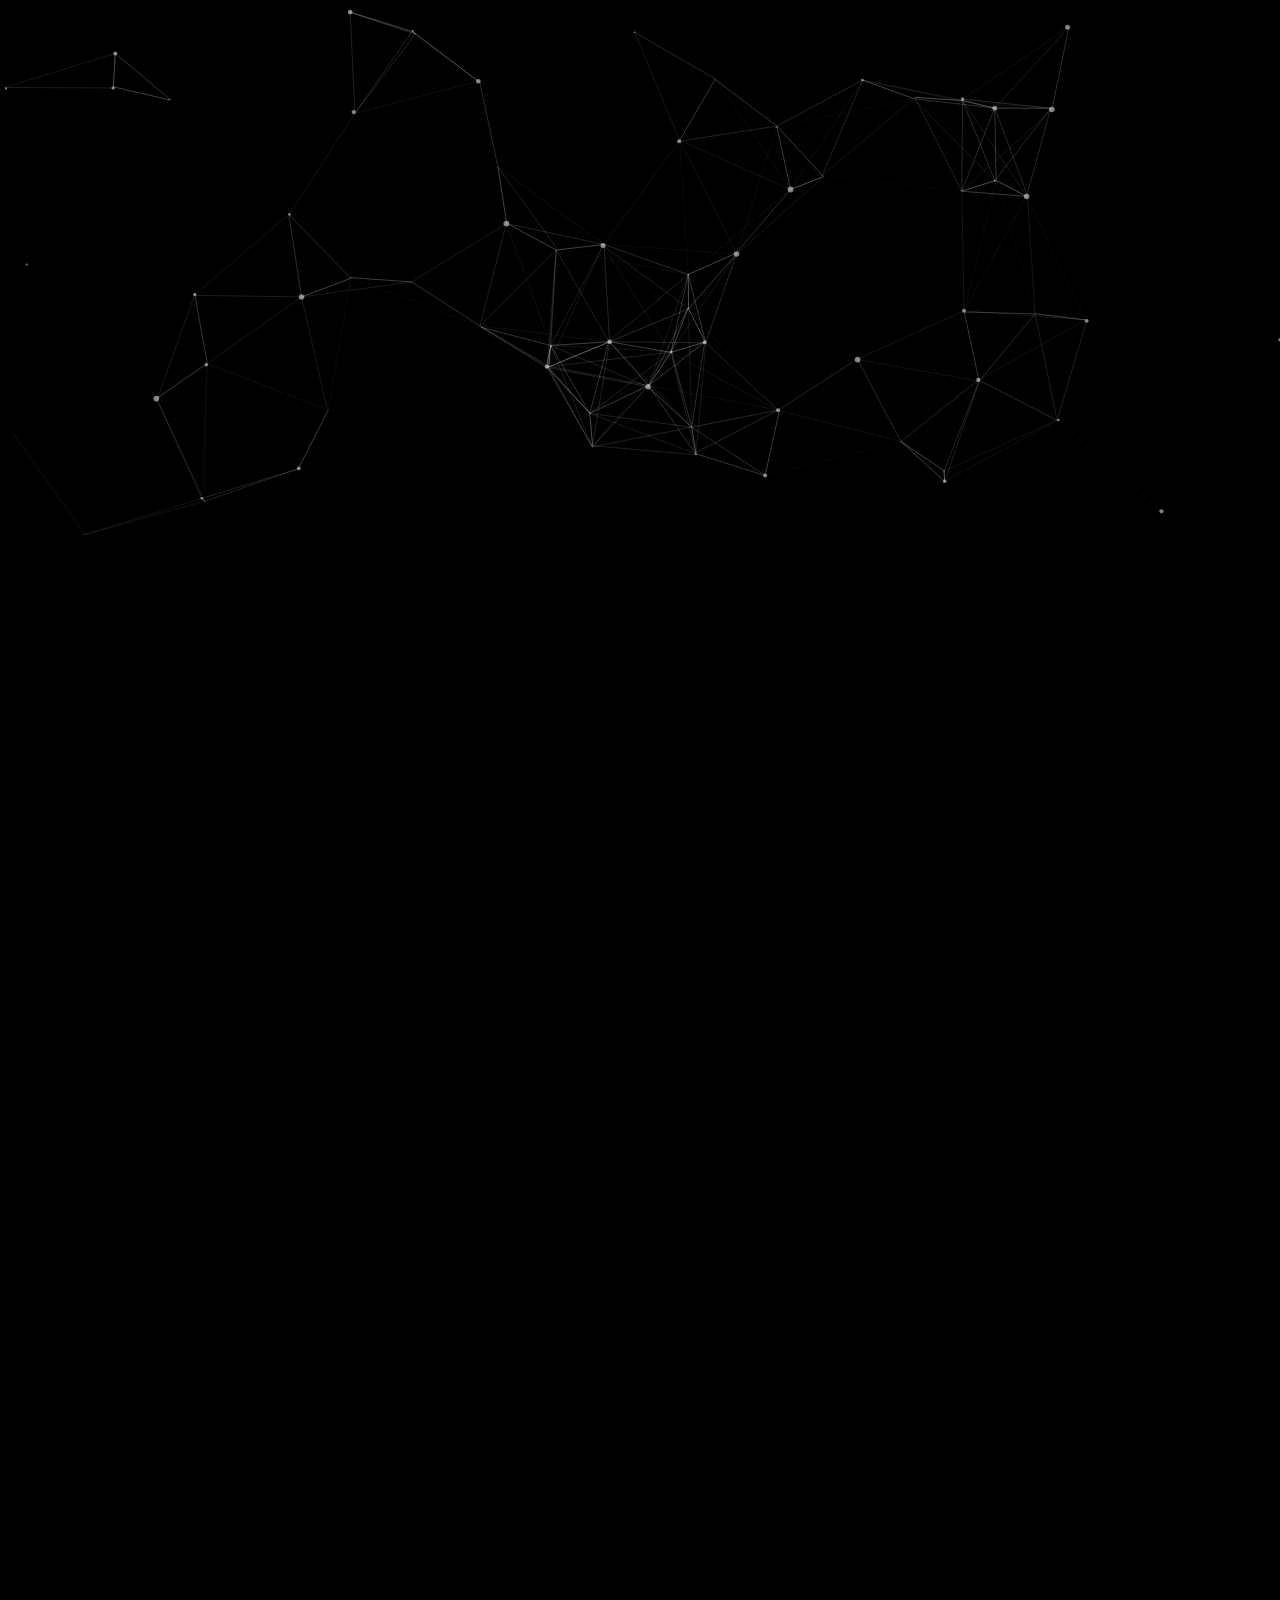
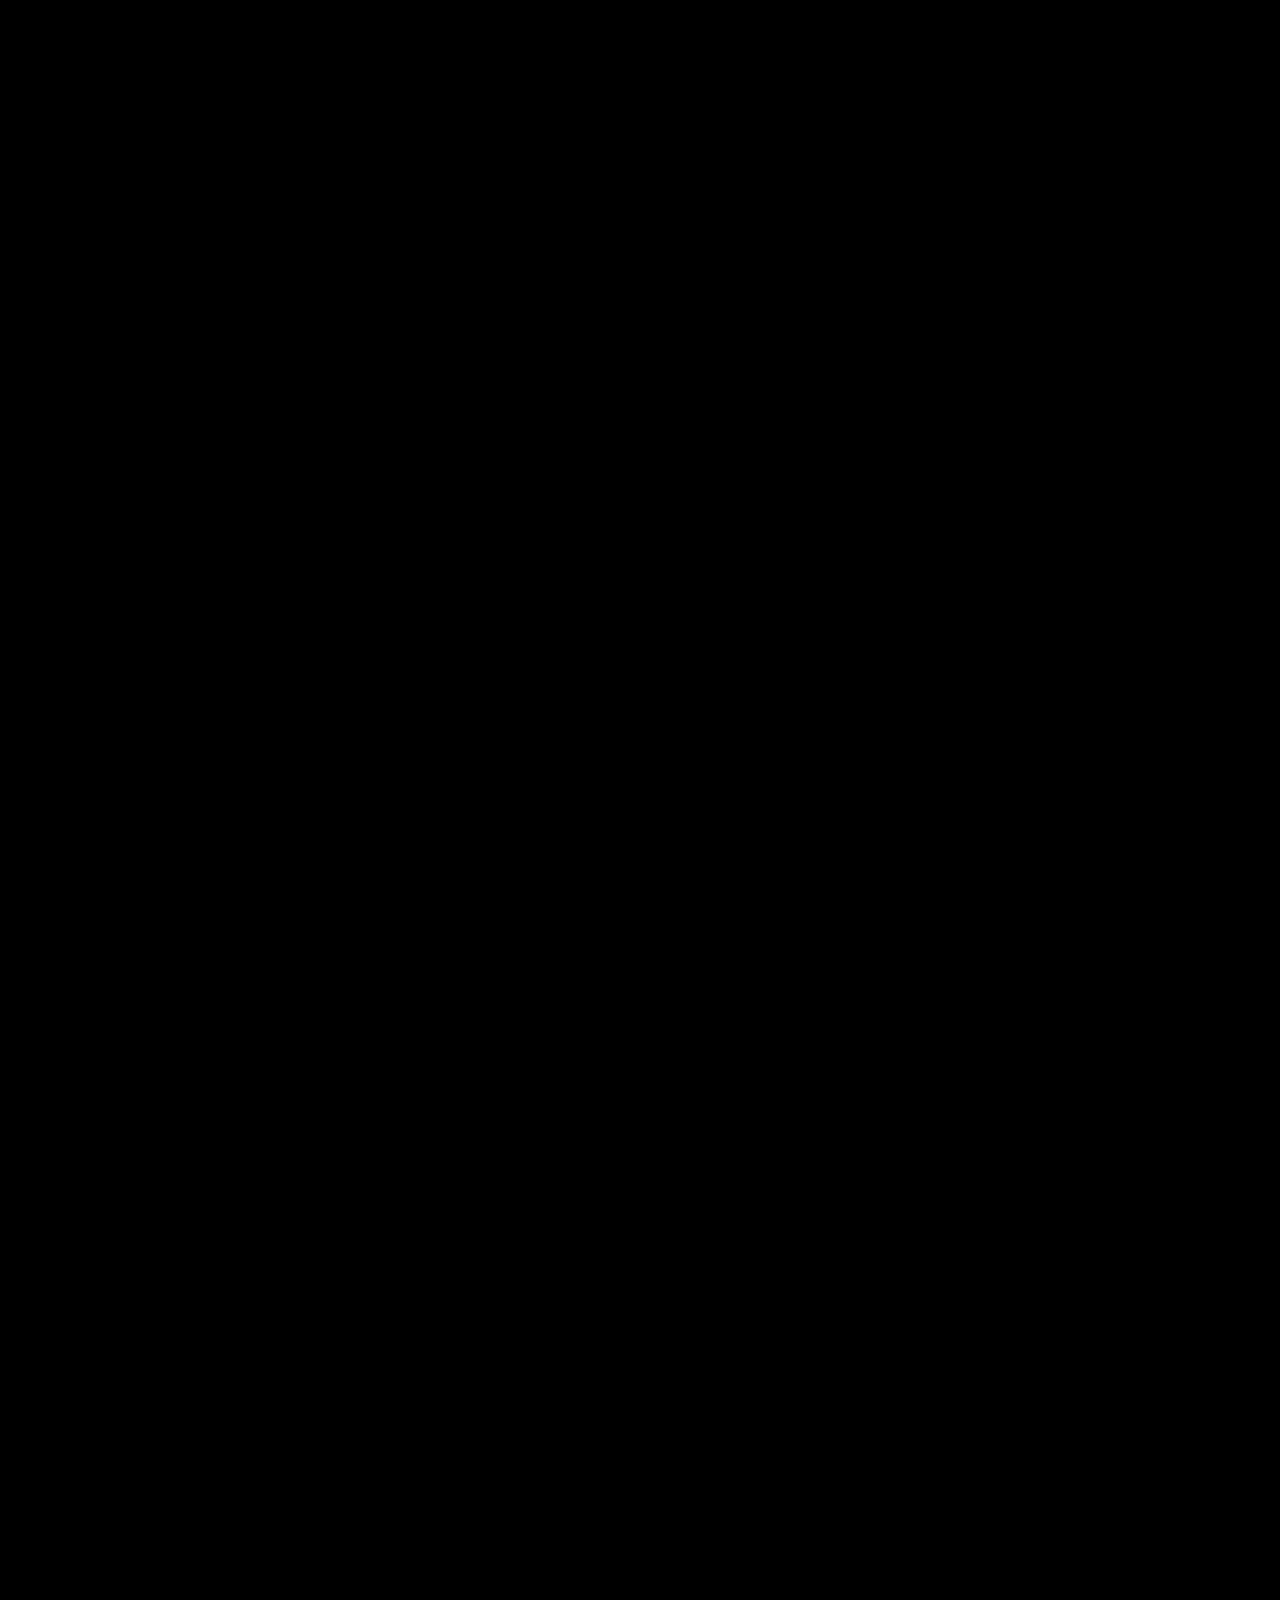
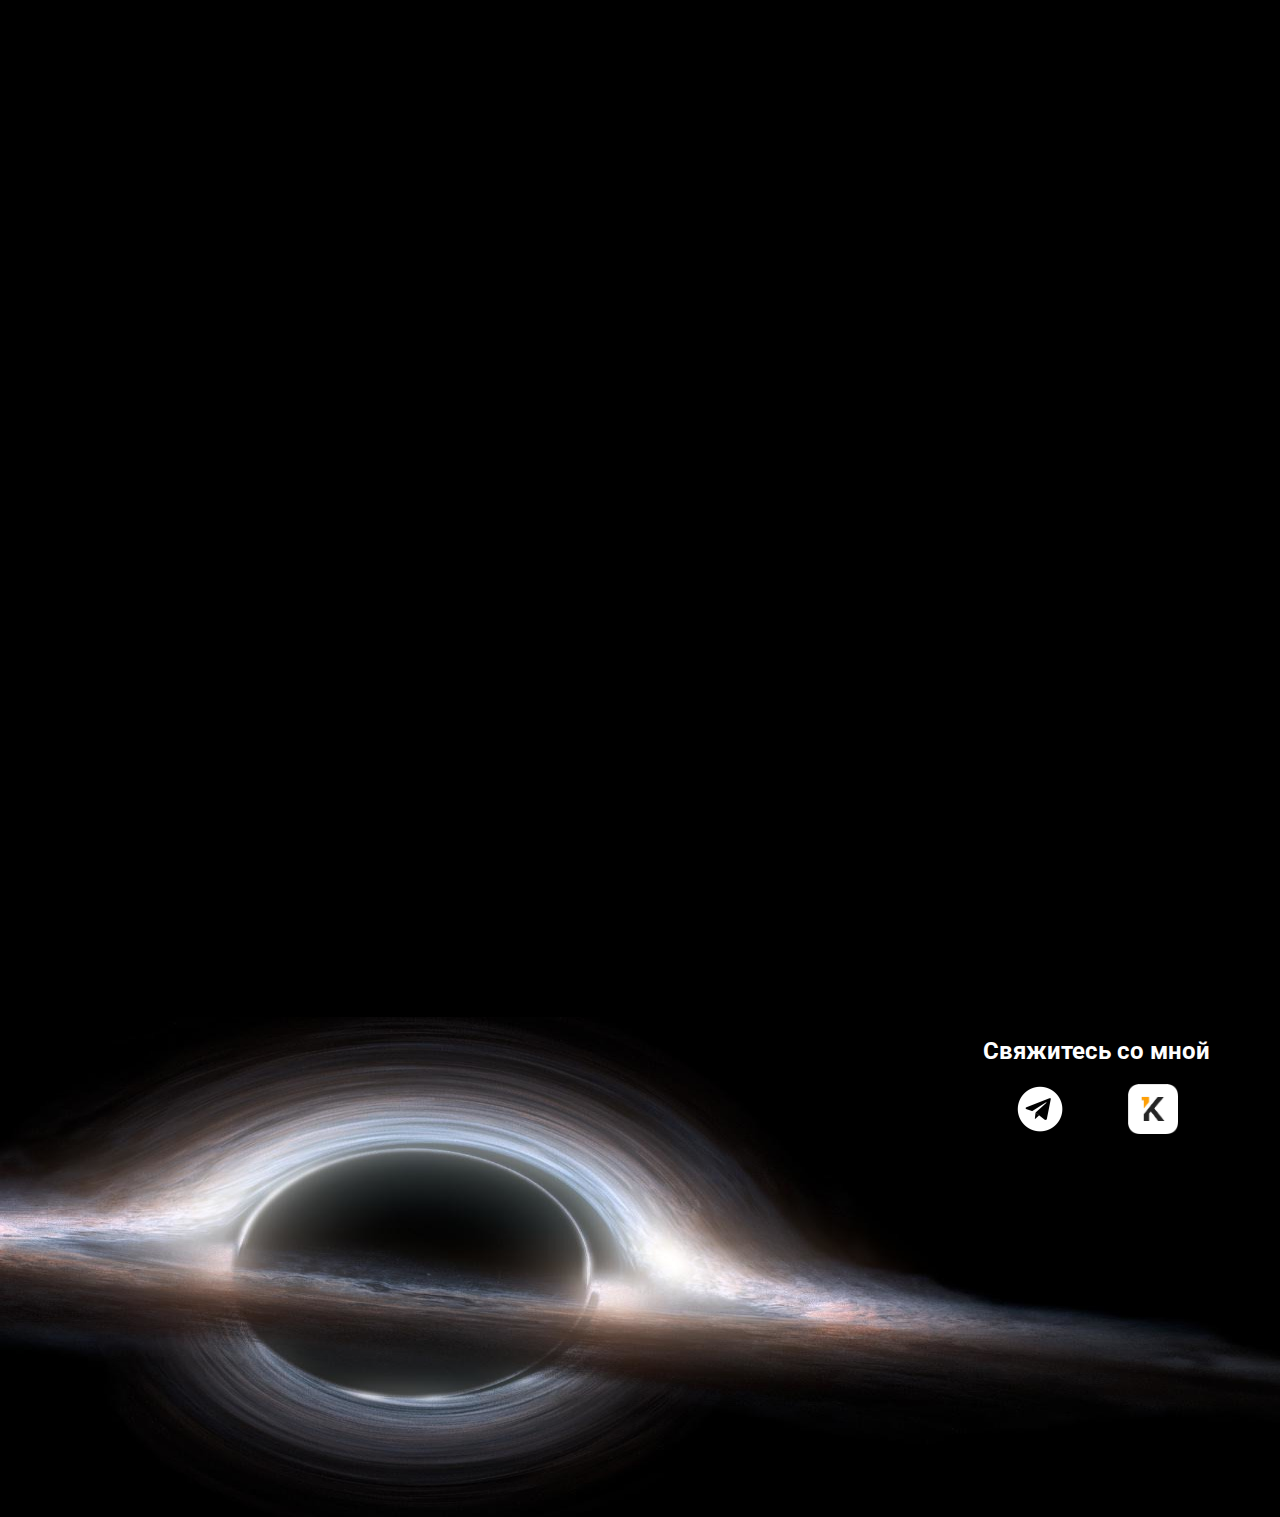
<file: index.html>
<!DOCTYPE html>
<html lang="en">

<head>
  <meta charset="UTF-8" />
  <meta http-equiv="X-UA-Compatible" content="IE=edge" />
  <meta name="viewport" content="width=device-width, initial-scale=1.0" />
  <link rel="stylesheet" href="css/preloader.css">
  <link rel="preconnect" href="https://fonts.googleapis.com" />
  <link rel="preconnect" href="https://fonts.gstatic.com" crossorigin />
  <link href="https://fonts.googleapis.com/css2?family=Roboto:wght@300;500&display=swap" rel="stylesheet" />
  <link rel="stylesheet" href="css/lightbox.min.css">
  <link rel="stylesheet" href="css/styles.css" />
  <link rel="shortcut icon" type="image/x-icon" href="https://gfhaa.github.io/favicon.ico">
  <meta name="description" content="Сайт-визитка начинающего веб-разработчика">
  <meta name="keywords" content="создать сайт с нуля, php разработчка, js скрипты">
  <title>Визитка</title>
  <script src="js/particles.min.js"></script>
  <script>
    particlesJS.load("particles-js", "js/particles.json", function() {
      console.log("callback - particles.js config loaded");
    });
  </script>
  <script src="js/jsonParsing.js">
  </script>
</head>

<body>
  <div class="preloader">
    <div class="preloader__row">
      <img src="assets/preload.png" alt="" srcset="">
    </div>
  </div>
  <!-- Yandex.Metrika counter -->
  <script type="text/javascript">
    (function(m, e, t, r, i, k, a) {
      m[i] = m[i] || function() {
        (m[i].a = m[i].a || []).push(arguments)
      };
      m[i].l = 1 * new Date();
      k = e.createElement(t), a = e.getElementsByTagName(t)[0], k.async = 1, k.src = r, a.parentNode.insertBefore(k,
        a)
    })
    (window, document, "script", "https://mc.yandex.ru/metrika/tag.js", "ym");
    ym(89310109, "init", {
      clickmap: true,
      trackLinks: true,
      accurateTrackBounce: true
    });
  </script>
  <noscript>
    <div><img src="https://mc.yandex.ru/watch/89310109" style="position:absolute; left:-9999px;" alt="" /></div>
  </noscript>
  <!-- /Yandex.Metrika counter -->
  <div class="start">
    <div id="particles-js"></div>
    <header class="d-flex header animation">
      <div class="fu">
        <div class="container-big headerContainer">
          <div class="container navContainer">
            <nav>
              <ul class="navigation">
                <li><a href="#aboutMe"> Навыки</a></li>
                <li><a href="#price">Цены</a></li>
                <li><a href="#catsAndContacts">Галерея и контакты</a></li>
              </ul>
            </nav>
          </div>
        </div>
      </div>
    </header>
    <div class="about container animation">
      <h1 id="textQuote"></h1>
      <h3 class="author" id="authorQuote"></h3>
      </div>
    </div>
    <div class="container-big aboutMe animation">
      <a name="aboutMe"></a>
      <div class="information">
        <h1>Про меня</h1>

      <p>Меня зовут Константин. Я фанат
        <span class="starWars">Звездных Войн</span>, котиков и программирования.
      </p>
      <h2>Что я использую в проектах</h2>
      <div class="container block">
        <div class="card">
          <img src="assets/htmlLogo.png" class="logoSteck" />
          <div class="titleLogo">HTML5</div>
          <p>Это язык, создающий каркас сайта или приложения. Его задача - разметить страницу на блоки, добавить контект(картинки,
            ссылки, видео, текст).
          </p>
        </div>
        <div class="card">
          <img src="assets/css.svg.png" class="logoSteck" />
          <div class="titleLogo">CSS3</div>
          <p>Язык разметки, который позволяет адаптировать внешний вид сайта или приложения под любые потребности и вкусы.
          </p>
        </div>
        <div class="card">
          <img src="assets/javascript.png" class="logoSteck" />
          <div class="java Script">Java Script</div>
          <p>Язык программирования позволяет оживить страничку, сделать ее интерактивной. Слайдеры, вкладки, подсказки, окно
            загрузки(при входе на сайт) - это основная задача Java Script.
          </p>
        </div>
        <div class="card">
          <img src="assets/php.png" class="logoSteck" />
          <div class="titleLogo">PHP7</div>
          <p>Язык программирования для работы с серверной частью сайта.
          </p>
        </div>
        <div class="card">
          <img src="assets/Bootstrap.png" class="logoSteck" />
          <div class="titleLogo">Bootstrap 5</div>
          <p>Набор инструментов для более быстрой и эффективной работы с CSS3.
          </p>
        </div>
        <div class="card">
          <img src="assets/mysql.png" class="logoSteck" />
          <div class="titleLogo">MySql/Sql</div>
          <p>Комплексная система для работы с базами данных.
          </p>
        </div>
        <div class="card">
          <img src="assets/git.png" class="logoSteck" />
          <div class="titleLogo">Git</div>
          <p>Система управления версиями. Очень упрощает работу при работе с большими проектами.
          </p>
        </div>
      </div>
    </div>
    <div class="container">
      <a name="price"></a>
      <h2>Прейскурант</h2>
      <ul class="Prices">
        <li>
          <div class="pricesLiBlock">
            <p class="titlePrice"><span class="namePrice">Верстка</span> <span class="price">От 500 &#8381</span> </p>
            <span class="description">картинки, кнопочки, текст</span>
          </div>
        </li>
        <li>
          <div class="pricesLiBlock">
            <p class="titlePrice"><span class="namePrice">Перенос сайта</span> <span class="price">От 500 &#8381</span> </p>
            <span class="description">настройка linux, установка Apache/Nginx, PHP, SQL,<s> печеньки и молоко</s>. </span>
          </div>
        </li>
        <li>
          <div class="pricesLiBlock">
            <p class="titlePrice"><span class="namePrice">Скрипты <span class="phpPrice">PHP</span>/<span class="jsPrice">JS</span> </span>
              <span class="price">От 500 &#8381</span>
            </p>
            <span class="description">написание с нуля, доработка, посмотрю готовые у себя</span>
          </div>
        </li>
        <li>
          <div class="pricesLiBlock">
            <p class="titlePrice"><span class="namePrice">Сайт с бэк-энд частью</span> <span class="price">От 900 &#8381</span> </p>
            <span class="description">форма обратной связи, комментарии, блог</span>
          </div>
        </li>

      </ul>
    </div>
    <div class="container">
      <a name="catsAndContacts"></a>
      <h2>Галерея котиков</h2>
      <div class="gallery">
        <div class="galleryContainer">
          <a href="imgs/1.jpg" data-lightbox="cats"><img src="imgs/1r.jpg" /></a>
        </div>
        <div class="galleryContainer">
          <a href="imgs/2.jpg" data-lightbox="cats"><img src="imgs/2r.jpg" /></a>
        </div>
        <div class="galleryContainer">
          <a href="imgs/3.jpg" data-lightbox="cats"><img src="imgs/3r.jpg" /></a>
        </div>
        <div class="galleryContainer">
          <a href="imgs/4.jpg" data-lightbox="cats"><img src="imgs/4r.jpg" /></a>
        </div>
        <div class="galleryContainer">
          <a href="imgs/5.jpg" data-lightbox="cats"><img src="imgs/5r.jpg" /></a>
        </div>
      </div>
      <p>Коты - цветы жизни. Они пушистые, мягкие и милые. Кстати, изображения кликабельны.</p>
    </div>
  </div>
  <div class="ContactBlock">
    <div class="container contacts">
      <div class="center d-flex">
        <div class="absolute">
          <div class="contactsRight d-flex">
            <div class="d-flex contactsCollumn">
              <h2>Свяжитесь со мной</h2>
              <div class="d-flex contactFlex">
                <a href="https://t.me/kot_poshtet"><img src="assets/telegram.png" height="50px"></a>
                <a href="https://kwork.ru/user/translitor_"><img src="assets/kwork.png" height="50px"></a>
              </div>
            </div>
          </div>
        </div>
      </div>
    </div>
  </div>

  <!-- <script src="js/slider.js"></script> -->
  <script src="js/lightbox-plus-jquery.js"></script>
  <script>
    parser.getFile("quotes.json", function(data){
      document.querySelector("#textQuote").innerHTML = '"' + data.text + '"'; 
      document.querySelector("#authorQuote").innerHTML = data.author; 
    })
    lightbox.option({
      'disableScrolling': true,
      'wrapAround': true,
      'fadeDuration': 20,
      'albumLabel': ''
    })
    window.onload = function() {
      document.body.classList.add('loaded_hiding');
      window.setTimeout(function() {
        document.body.classList.add('loaded');
        document.body.classList.remove('loaded_hiding');
      }, 500);
    }
  </script>
</body>

</html>
</file>
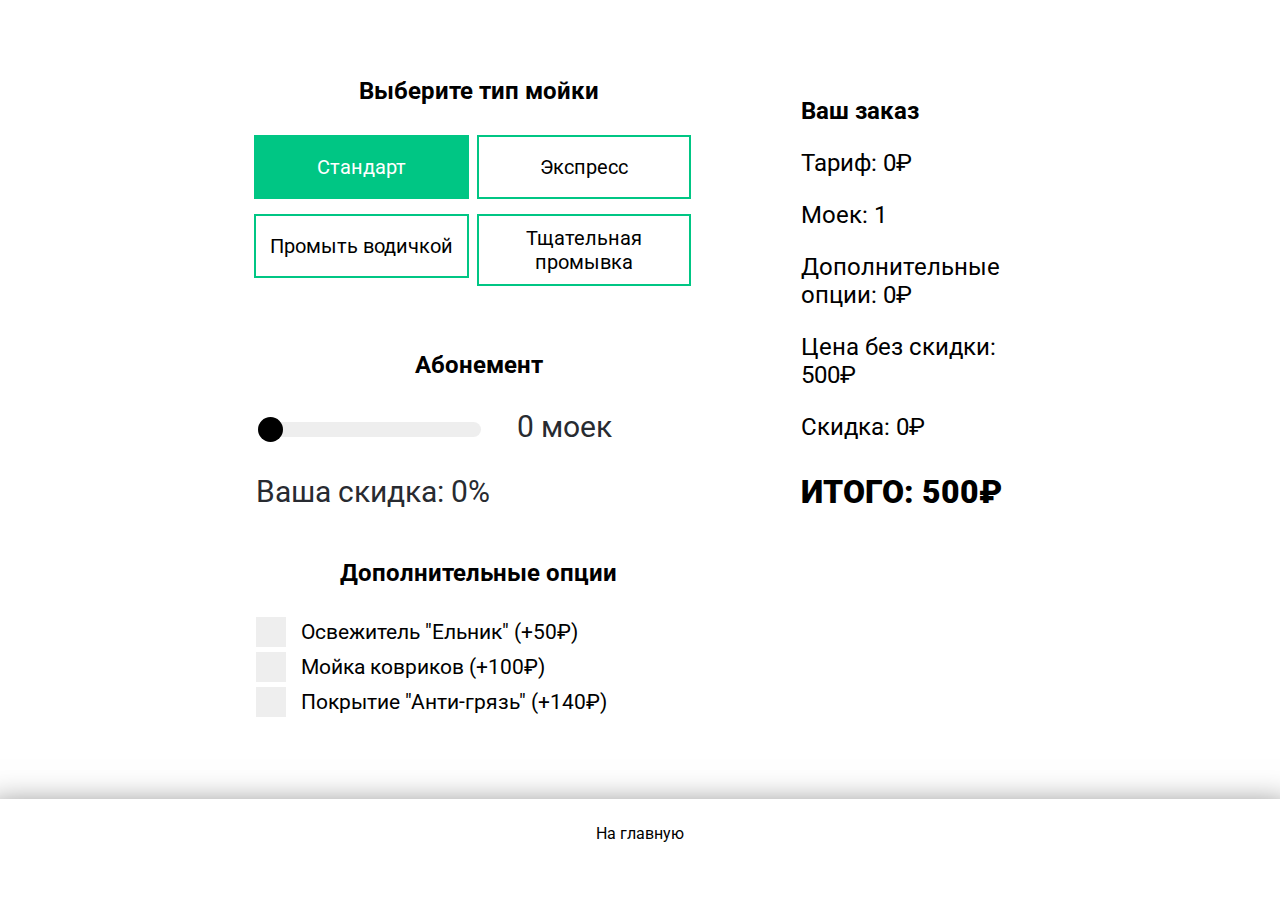
<file: examples/calculator/index.html>
<!DOCTYPE html>
<html lang="en">

<head>
  <meta charset="UTF-8" />
  <meta http-equiv="X-UA-Compatible" content="IE=edge" />
  <meta name="viewport" content="width=device-width, initial-scale=1.0" />
  <link rel="stylesheet" href="styles.css" />
  <title>Document</title>
</head>

<body>
  <div style="height: 1px; width: 1px"></div>
  <div class="wrapper">
    <!-- Yandex.Metrika counter -->
    <script type="text/javascript">
      (function(m, e, t, r, i, k, a) {
        m[i] =
          m[i] ||
          function() {
            (m[i].a = m[i].a || []).push(arguments);
          };
        m[i].l = 1 * new Date();
        (k = e.createElement(t)),
        (a = e.getElementsByTagName(t)[0]),
        (k.async = 1),
        (k.src = r),
        a.parentNode.insertBefore(k, a);
      })(
        window,
        document,
        "script",
        "https://mc.yandex.ru/metrika/tag.js",
        "ym"
      );
      ym(89310109, "init", {
        clickmap: true,
        trackLinks: true,
        accurateTrackBounce: true,
      });
    </script>
    <noscript>
      <div><img src="https://mc.yandex.ru/watch/89310109" style="position: absolute; left: -9999px" alt="" /></div>
    </noscript>
    <!-- /Yandex.Metrika counter -->
    <div class="container">
      <form class="mainForm itemContainer">
        <form class="form1">
          <div class="elementForm">
            <div class="center">
              <h2 class="h2 tarrifh2">Выберите тип мойки</h2>
              <div class="SelectBox">
                <span class="SelectSpan">
                    <input
                      checked
                      type="radio"
                      id="standart"
                      class="checker"
                      name="tarrif"
                    />
                    <label class="radio" for="standart">Стандарт</label>
                  </span>
                <span class="SelectSpan">
                    <input
                      type="radio"
                      id="express"
                      class="checker"
                      name="tarrif"
                    />
                    <label class="radio" for="express">Экспресс</label>
                  </span>
                <span class="SelectSpan">
                    <input
                      type="radio"
                      id="water"
                      class="checker"
                      name="tarrif"
                    />
                    <label class="radio" for="water">Промыть водичкой</label>
                  </span>
                <span class="SelectSpan">
                    <input
                      type="radio"
                      id="goodWash"
                      class="checker"
                      name="tarrif"
                    />
                    <label class="radio" for="goodWash"
                      >Тщательная промывка</label
                    >
                  </span>
              </div>
            </div>
          </div>
          <div class="elementForm">
            <div class="center">
              <h2 class="h2 tarrifh2">Абонемент</h2>
              <div>
                <input type="range" max="20" min="1" value="1" class="days" id="washTime" />
                <span class="output">0 моек</span>
                <p class="sale">Ваша скидка: <span id="sale">0%</span></p>
              </div>
            </div>
          </div>
          <div class="elementForm">
            <div class="center">
              <h2 class="h2 tarrifh2">Дополнительные опции</h2>
              <div>
                <div class="optionDiv">
                  <input type="checkbox" id="option1" class="checker checkerOptions" />
                  <label for="option1" class="checkmark"></label>
                  <label for="option1" class="optionText">Освежитель "Ельник" (+50&#8381;)</label>
                </div>
                <div class="optionDiv">
                  <input type="checkbox" id="option2" class="checker checkerOptions" />
                  <label for="option2" class="checkmark"></label>
                  <label for="option2" class="optionText">Мойка ковриков (+100&#8381;)</label>
                </div>
                <div class="optionDiv">
                  <input type="checkbox" id="option3" class="checker checkerOptions" />
                  <label for="option3" class="checkmark"></label>
                  <label for="option3" class="optionText">Покрытие "Анти-грязь" (+140&#8381;)</label>
                </div>
              </div>
            </div>
          </div>
        </form>

        <form class="form2 itemContainer elementForm total">
          <div>
            <h2>Ваш заказ</h2>
            <p class="pTotal">Тариф: <span id="totalTarif">0₽</span></p>
            <p class="pTotal">Моек: <span id="totalTimes">1</span></p>
            <p class="pTotal">Дополнительные опции: <span id="totalOptions">0₽</span></p>
            <p class="pTotal">Цена без скидки: <span id="price">500₽</span></p>
            <p class="pTotal">Скидка: <span id="totalSale">0₽</span></p>
            <p class="TotalPrice">ИТОГО: <span id="TotalPrice">500₽</span></p>
          </div>
        </form>
      </form>
    </div>
  </div>
  <footer class="footer"><a href="https://gfhaa.github.io/">На главную</a></footer>
  <script src="app.js"></script>
</body>

</html>
</file>
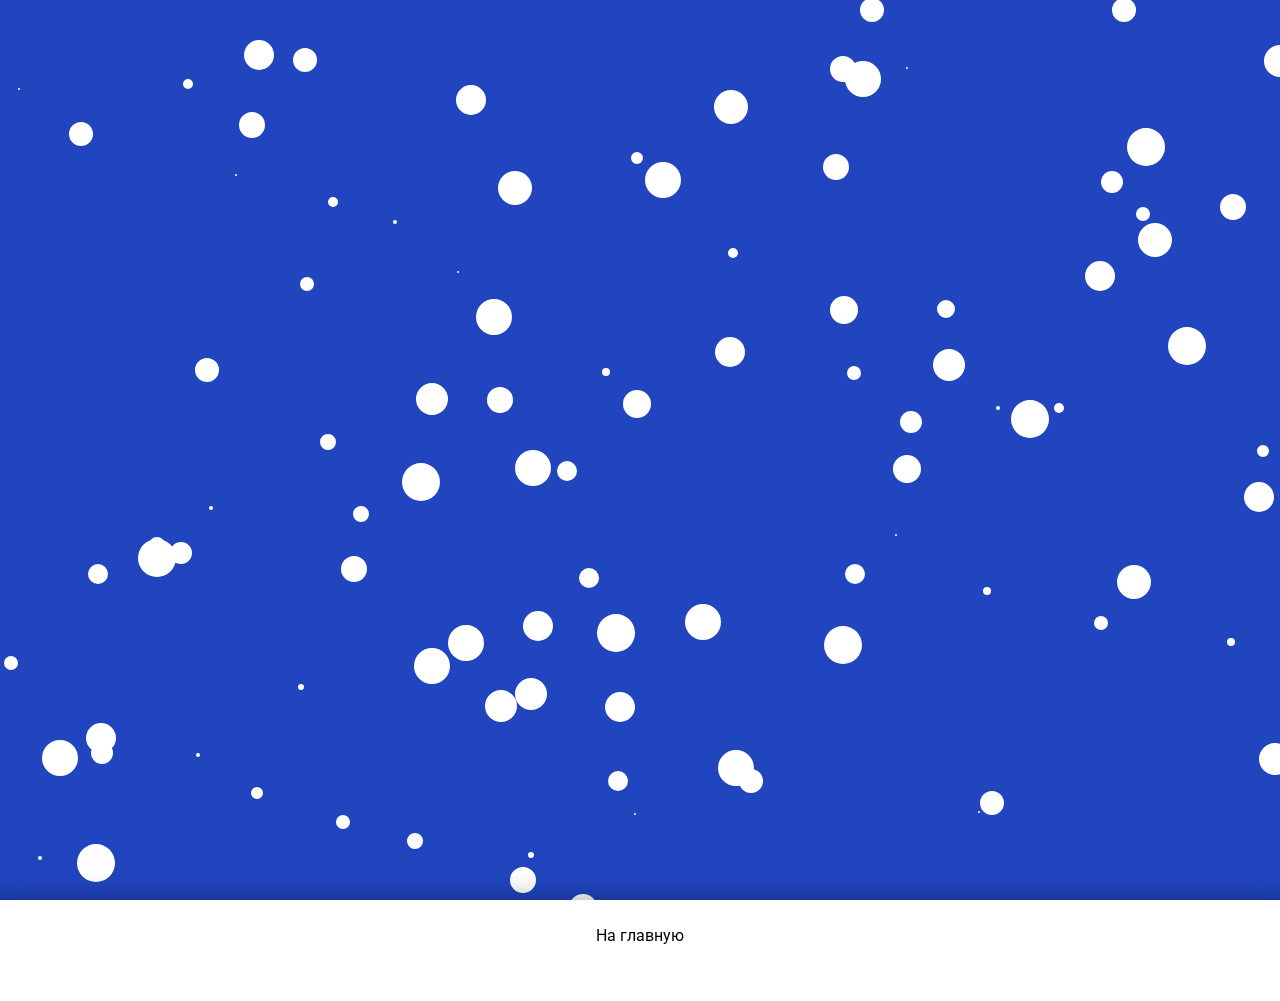
<file: examples/snow/index.html>
<!DOCTYPE html>
<html lang="en">
  <head>
    <meta charset="UTF-8" />
    <meta http-equiv="X-UA-Compatible" content="IE=edge" />
    <meta name="viewport" content="width=device-width, initial-scale=1.0" />
    <link rel="stylesheet" href="styles.css" />
    <title>Document</title>
  </head>

  <body>
    <!-- Yandex.Metrika counter -->
    <script type="text/javascript">
      (function (m, e, t, r, i, k, a) {
        m[i] =
          m[i] ||
          function () {
            (m[i].a = m[i].a || []).push(arguments);
          };
        m[i].l = 1 * new Date();
        (k = e.createElement(t)),
          (a = e.getElementsByTagName(t)[0]),
          (k.async = 1),
          (k.src = r),
          a.parentNode.insertBefore(k, a);
      })(
        window,
        document,
        "script",
        "https://mc.yandex.ru/metrika/tag.js",
        "ym"
      );
      ym(89310109, "init", {
        clickmap: true,
        trackLinks: true,
        accurateTrackBounce: true,
      });
    </script>
    <noscript>
      <div
        ><img
          src="https://mc.yandex.ru/watch/89310109"
          style="position: absolute; left: -9999px"
          alt=""
      /></div>
    </noscript>
    <!-- /Yandex.Metrika counter -->
    <div class="wrapper">
      <div class="content">
        <canvas> </canvas>
      </div>
    </div>
    <footer class="footer"><a href="https://gfhaa.github.io/">На главную</a></footer>
    <script src="app.js"></script>
  </body>
</html>
</file>
<file: css/preloader.css>
.preloader {
    position: fixed;
    left: 0;
    top: 0;
    right: 0;
    bottom: 0;
    background: #4d4d4d;
    z-index: 1;
  }
  
  .preloader__row {
    position: relative;
    top: 50%;
    left: 50%;
    width: 70px;
    height: 70px;
    margin-top: -35px;
    margin-left: -35px;
    text-align: center;
    animation: preloader-rotate 2s infinite linear;
  }
  .loaded_hiding .preloader {
    transition: 0.3s opacity;
    opacity: 0;
  }
  
  .loaded .preloader {
    display: none;
  }
</file>
<file: css/styles.css>
@font-face {
  font-family: "Star wars";
  src: url("../fonts/starWars.otf") format("opentype");
}

html {
  scroll-behavior: smooth;
}

body {
  color: #fff;
  margin: 0;
  padding: 0;
  font-family: "Roboto";
  background-color: #000;
}

a {
  cursor: pointer !important;
  color: #fff;
  text-decoration: none;
}

.animation {
  opacity: 0;
  animation: ani 2.5s forwards;
}

@keyframes ani {
  0% {
    opacity: 0;
  }

  100% {
    opacity: 1;
  }
}

.underline {
  text-decoration: underline;
}


.container {
  width: 100%;
  margin-right: auto;
  margin-left: auto;
}

.container-big {
  width: 90vw !important;
  padding-right: var(--bs-gutter-x, 0.75rem);
  padding-left: var(--bs-gutter-x, 0.75rem);
  margin-right: auto;
  margin-left: auto;
}

.content {
  flex-wrap: wrap;
}

@media (min-width: 576px) {
  .container {
    max-width: 540px;
  }

  .navContainer {
    width: 40%;
  }

  .navContainer {
    float: right;
  }

  .information {
    text-align: center !important;
  }

  .galleryContainer {
    width: 240px !important;
  }

  .fu {
    margin: 0;
  }

  .header {
    justify-content: end;
  }
}

@media (min-width: 768px) {
  .ContactBlock {
    background-size: auto 100%;
  }
  .container {
    max-width: 720px;
  }
}

@media (min-width: 992px) {
  .container {
    max-width: 960px;
  }
}

@media (min-width: 1200px) {
  .container {
    max-width: 1140px;
  }
}

@media (min-width: 1400px) {
  .container {
    max-width: 1320px;
  }
}









.d-flex {
  display: flex !important;
}

/* начало */

canvas {
  display: block;
}

#particles-js {
  position: absolute;
  width: 100%;
  height: 60vh;
  background: #000;
}

.header {
  position: absolute;
  width: 100%;
  min-height: 100px;
  background-color: rgba(32, 32, 32, 0.5);
}

.fu {
  margin-right: 5%;
}

.start {
  width: 100%;
  height: 60vh;
  text-align: center;
  color: #fff;
}

.navigation {
  justify-content: space-around;
  display: flex;
  padding: 5%;
}

.navigation li {
  list-style-type: none;
}

.about {
  margin-top: calc(60vh / 2);
  transform: translate(0, -50%);
  /* position: absolute; */
  display: inline-block;
  width: 95vw !important;
}



.about h1 {
  font-style: italic;
}

.author {
  text-align: end;
}

/* Про меня */
.aboutMe {
  font-size: 150%;
}

.information {
  text-align: center;
}

.starWars {
  color: #e5b13a;
  font-family: "Star wars";
}


.block {
  display: flex;
  justify-content: center;
  flex-wrap: wrap;
  max-width: 90%;
}

.card {
  padding: 15px;
  border: 10px solid;
  border-image: linear-gradient(to left, rgba(0, 0, 0, 1) 1%, rgba(0, 255, 255, 1) 50%, rgba(0, 0, 0, 1) 100%) 100% 0 0 0/3px 0 3px 0 stretch;
  font-size: 80%;
  height: 450px;
  width: 300px;
}

.logoSteck {
  height: 35%;
  min-width: 43%;
  max-width: 70%;
}

.card p {
  -webkit-line-clamp: 11;
  display: -webkit-box;
  -webkit-box-orient: vertical;
  overflow: hidden;
  text-align: start;
}

.small {
  font-size: 90%;
}

/* галерея */

.gallery {
  display: flex;
  justify-content: center;
  flex-wrap: wrap;
}

.galleryContainer {
  max-height: 300px;
  width: 80%;
  margin-top: 1%;
  padding: 3px;
  position: relative;
}

.galleryContainer img {
  cursor: pointer;
  max-width: 100%;
  max-height: 100%;
}

.original {
  display: none;
  background: #000;
  justify-content: center;
  top: 50%;
  left: 50%;
  transform: translate(-50%, -50%);
  position: fixed;
  width: 100vw;
  height: 100vh;
}

.originalContainer {
  position: relative;
  top: 50%;
  transform: translateY(-50%);
  max-width: 100%;
  max-height: 100%;
}

.originalImage {
  max-width: 100%;
  max-height: 100vh;
}

.original .views {
  background: rgba(41, 41, 41, 0.2);
  width: 100%;
  position: absolute;
  cursor: pointer;
}


.close {
  float: right;
  width: 2em;
  height: 2em;
  background: rgba(41, 41, 41, 0.6);
  clip-path: polygon(20% 0%, 0% 20%, 30% 50%, 0% 80%, 20% 100%, 50% 70%, 80% 100%, 100% 80%, 70% 50%, 100% 20%, 80% 0%, 50% 30%);
}

.original .views:hover {
  transition: 0.3s;
  background: rgba(0, 0, 0, 0.6);
}

.original .views:hover .close {
  transform: rotate(90deg);
  transition: 0.3s;
  background: rgb(48, 48, 48);
}

/* стрелки начало */
.arrowContainer {
  /* padding: 10%; */
  justify-content: space-between;
  width: 100%;
  position: absolute;
  top: 50%;
  transform: translate(0, -50%);
}

i {
  cursor: pointer;
  border: solid black;
  border-width: 0 6px 6px 0;
  display: inline-block;
  padding: 20px;
}

i:hover {
  border: solid rgb(24, 24, 24);
  border-width: 0 6px 6px 0;
  display: inline-block;
  padding: 20px;
}

.right {
  margin-right: 10px;
  transform: rotate(-45deg);
  -webkit-transform: rotate(-45deg);
}

.left {
  margin-left: 10px;
  transform: rotate(135deg);
  -webkit-transform: rotate(135deg);
}

/* стрелки конец */

/* прейскурант */
.pricesLiBlock {
  word-wrap: break-word;
}

.titlePrice {
  display: flex;
  flex-direction: column;
  margin-bottom: 0;

}

.namePrice {
  font-size: 155%;
}

.description {
  font-weight: 300;
  padding-left: 0, 5%;
  font-size: 75%;
}

.phpPrice {
  background-color: #777bb3;
  color: #000;
  padding: 5px 10px 5px 10px;
  border-radius: 50%;
  font-weight: 900;
}

.jsPrice {
  background: #f7df1e;
  color: #000;
  font-weight: 900;
  padding: 0 5px 0 5px;
}

/* Контакты */
.contacts {
  /* position: relative; */
  border-radius: 1%;
  /* box-shadow: inset -10px 10px 15px 2px rgba(255, 255, 255, 0.5); */
  background-size: 100% 100%;
}

.ContactBlock {
  margin-top: 5%;
  background-image: url(../assets/blackHole.jpg);
  background-size: 100% 100%;
  background-repeat: no-repeat;
  min-height: 500px;
}

.contactsRight {
  justify-content: end;
}

.contactsCollumn {
  flex-direction: column;
}

.center {
  justify-content: end;
}

.absolute {
  z-index: 1;
  position: absolute;
}

.contactFlex {
  justify-content: space-around;
}
</file>
<file: examples/calculator/styles.css>
@import url('https://fonts.googleapis.com/css2?family=Roboto:ital,wght@0,300;0,500;0,900;1,500&display=swap');
body{
    height: 100vh;
    margin: 0;
    padding: 0;
    font-family: 'Roboto';
    position: relative;
    display: flex;
    flex-direction: column;
}
@media (min-width: 576px) {
    .container{
        width: 60%!important;
    }
    .mainForm{
        margin-right: 100px;
    }
}
@media (max-width: 576px) {
    form{
        width: 100%;
    }
   
}
.mainForm{
    flex: 1;
}
.form2{
    flex: 0.5;
}
.container{
    width: 95vw;
    margin: auto;
    margin-top: 2%;
    display: flex;
    justify-content: center;
    display: flex;
    flex-wrap: wrap;
    justify-content: space-between;
}

.checker{
    display: none;
}
.SelectBox{
    display: flex;
    justify-content: center;
    flex-wrap: wrap;
}
.radio:not(:first-child){
    margin-left: -2px;
}
.radio{
    display: flex;
    flex: calc(50% - 20px);
    justify-content: center;
    align-items: center;
    text-align: center;
    min-height: 40px;
    font-size: 20px;
    margin: 0 10px 15px;
    border: 2px solid #00c684;
    padding: 10px;
    cursor: pointer;
}
.radio:hover{
    background-color: rgba(0, 198, 132, 0.5);
}
.checker:checked + .radio{
    color: #fff;
    background-color: #00c684;
}
.tarrifh2{
    text-align: center;
    margin-bottom: 30px;
}
.elementForm{
    margin-top: 50px;
}
.SelectSpan{
    width: 50%;
}
.days{
    -webkit-appearance: none;
    width: 50%;
    height: 15px;
    background-color: #eee;
    border-radius: 20px;
    outline: none;
}
.days::-webkit-slider-thumb{
    -webkit-appearance: none;
    width: 25px;
    height: 25px;
    background: #000;
    border-radius: 50%;
    cursor: pointer;
}
.output{
    font-size: 30px;
    margin-left: 30px;
    color: #282b31;
}
.sale{
    font-size: 30px;    
    color: #282b31;
}



.optionDiv{
    display: flex;
    align-items: center;
    font: inherit;
}
.optionDiv:not(:first-child){
    margin-top: 5px;
}
.checkmark {
    display: block;
    width: 30px;
    height: 30px;
    background-color: #eee;
    margin-right: 15px;
    cursor: pointer;
    position: relative;
}
.checkmark::after{
    opacity: 0;
    content: "";
    position: absolute;
    width: 15px;
    height: 15px;
    top: 50%;
    left: 50%;
    transform: translate(-50%, -50%);
    background: #000;
}
.checkerOptions:checked + .checkmark::after{
    opacity: 1;
}
.optionText{
    font-size: 130%;
}


.pTotal{
    font-size: 150%;

}
.TotalPrice{
    font-size: 200%;
    font-weight: 900;
}
a{
    text-decoration: none;
    color: #000;
}
a:hover{
    color: #282b31;
}
.footer{
    margin-top: 5%;
    padding: 2%;
    box-shadow: 0 15px 30px 10px rgba(0, 0, 0, .5);
    height: 50px;
    display: flex;
    justify-content: center;
    flex: 0 0 auto;
}
.wrapper{
    flex: 1 0 auto;
}
</file>
<file: examples/snow/styles.css>
@import url('https://fonts.googleapis.com/css2?family=Roboto:ital,wght@0,300;0,500;0,900;1,500&display=swap');

body {
    height: 100vh;
    margin: 0;
    padding: 0;
    font-family: 'Roboto';
    position: relative;
    display: flex;
    flex-direction: column;
}

@media (min-width: 576px) {}

@media (max-width: 576px) {
    .menu {
        width: 90%!important;
    }

}

.content {
    width: 100%;
    height: 100%;
    display: flex;
    position: absolute;
}

.menu {
    z-index: 1;
    position: absolute;
    width: 40%;
    box-shadow: 0 5px 20px 10px rgba(0, 0, 0, .5);
    text-align: center;
    background: #fff;
    transform: translate(-50%, -50%);
    top: 50%;
    left: 50%;
    right: 50%;
}

canvas {
    width: 100%;
    background: rgb(32, 69, 190);
}

input {
    outline: 0 !important;
}

.speedController {
    display: flex;
}

.inputInt {
    font-size: 120%;
    font-weight: 700;
    text-align: center;
    margin-left: 2%;
    width: 7%;
    border: 1px solid rgba(0, 0, 0, .5);
    border-radius: 5%;
}

.inputRange {
    flex-grow: 2;
}

.footer {
    padding: 2%;
    box-shadow: 0 15px 30px 10px rgba(0, 0, 0, .5);
    height: 50px;
    display: flex;
    justify-content: center;
    flex: 0 0 auto;
    z-index: 2;
}

a {
    text-decoration: none;
    color: #000;
}

form {
    text-align: left;
    padding: 3% 2% 3% 2%;
}

.wrapper {
    height: 100vh;
    position: relative;
    flex: 1 0 auto;
}
</file>
